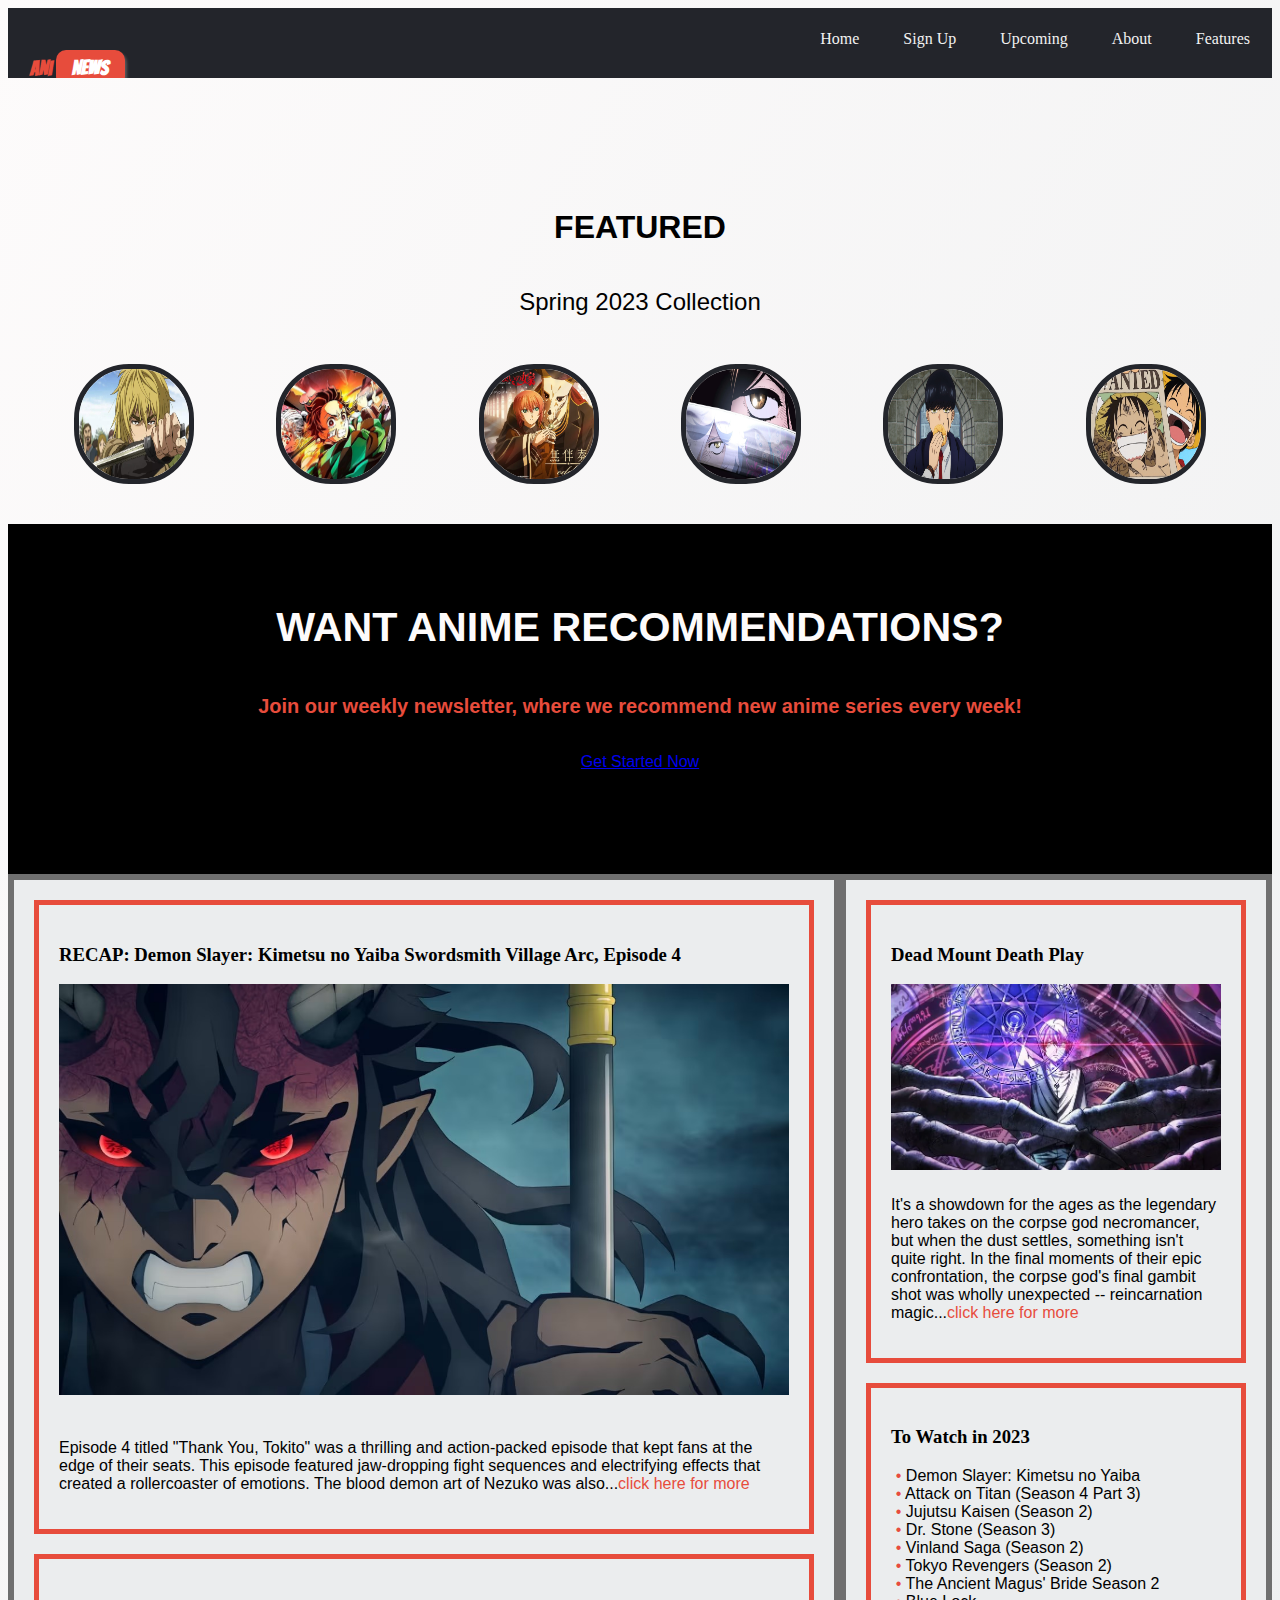
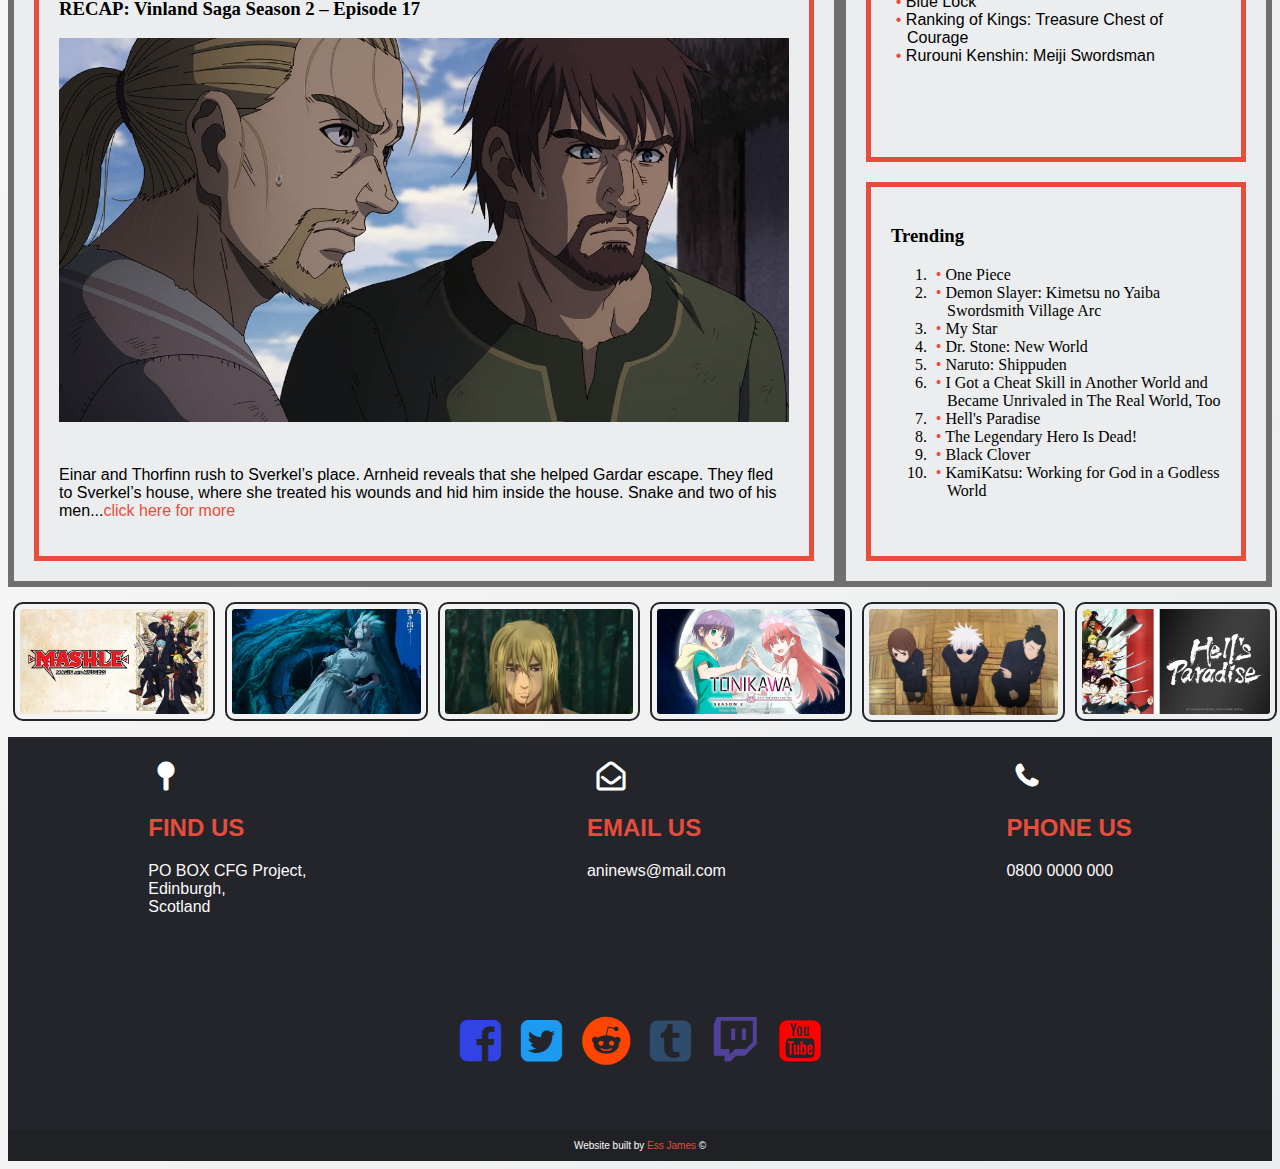
<file: index.html>
<!DOCTYPE html>
<html lang="en">
  <head>
    <meta charset="UTF-8" />
    <meta http-equiv="X-UA-Compatible" content="IE=edge" />
    <meta name="viewport" content="width=device-width, initial-scale=1.0" />
    <title>AniNews</title>
    <link rel="stylesheet" href="main.css" />
    <link
      href="https://cdn.jsdelivr.net/npm/bootstrap@5.3.0-alpha3/dist/css/bootstrap.min.css"
      rel="stylesheet"
      integrity="sha384-KK94CHFLLe+nY2dmCWGMq91rCGa5gtU4mk92HdvYe+M/SXH301p5ILy+dN9+nJOZ"
      crossorigin="anonymous"
    />
    <link rel="stylesheet" href="https://cdnjs.cloudflare.com/ajax/libs/font-awesome/4.7.0/css/font-awesome.min.css">
  </head>
  <body>
    <div class="mynavbar" id="navbar">
      <div class="logo-holder logo">
        <a href="" class="logo">
          <h3>Ani <span>News</span></h3>
        </a>
      </div>

      <a href="error.html" class="nav-header hover-header">Features</a>
      <a href="error.html" class="nav-header hover-header">About</a>
      <a href="error.html" class="nav-header hover-header">Upcoming</a>
      <a href="form.html" class="sign-up-nav">Sign Up</a>
      <a href="index.html" class="sign-up-nav">Home</a>
    </div>
    <div class="buffer"></div>
  <div class="container-head">
    <h1 class="header-text">Featured</h1>
    <h2 class="subheader-text">Spring 2023 Collection</h2>
    <br>
    <div class="grid-images">
        <img src="vinland-saga.jpg" alt="Vinland Saga" class="circle-img"  />
        <img src="demslay.jpg" alt="Demon Slayer"  class="circle-img"/>
        <img src="ancientmagus.jpg" alt="Ancient Magus" class="circle-img" />
       <img src="hells-paradise.jpg" alt="Hell's Paradise" class="circle-img"/>
       <img src="mash-cream.jpg" alt="mashle" class="circle-img"/>
       <img src="luffy.jpg" alt="Luffy" class="circle-img"/>
       
</div></div>
<div class="news-container">
 <h1>Want anime recommendations?
 </h1>
 <br>
 <h2>Join our weekly newsletter, where we recommend new anime series every week!</h2>
 <br>
 <a href="form.html" class="btn btn-outline-light">Get Started Now</a>
  </div>
</div>
<div class="columns">
  <div class="column main-column">
    <article class="article">
      <h3>RECAP: Demon Slayer: Kimetsu no Yaiba Swordsmith Village Arc, Episode 4</h3>
      <img src="dem-ep.jpg" width="300px">
      <br>
      <p>Episode 4 titled "Thank You, Tokito" was a thrilling and action-packed episode that kept fans at the edge of their seats. This episode featured jaw-dropping fight sequences and electrifying effects that created a rollercoaster of emotions. The blood demon art of Nezuko was also...<a href="error.html">click here for more</a> </p>
    </article>
    <article class="article">
      <h3>RECAP: Vinland Saga Season 2 ‒ Episode 17</h3>
      <img src="vinland-saga-ep-17.jpg">
      <br>
      <p>Einar and Thorfinn rush to Sverkel’s place. Arnheid reveals that she helped Gardar escape. They fled to Sverkel’s house, where she treated his wounds and hid him inside the house. Snake and two of his men...<a href="error.html">click here for more</a></p>
    </article>
  </div>
  <div class="column">
    <article class="article">
      <h3>Dead Mount Death Play</h3>
      <img src="dead-mount.jpg" alt="dead mount poster">
      <p>It's a showdown for the ages as the legendary hero takes on the corpse god necromancer, but when the dust settles, something isn't quite right. In the final moments of their epic confrontation, the corpse god's final gambit shot was wholly unexpected -- reincarnation magic...<a href="error.html">click here for more</a> </p>
    </article>
    <article class="article">
      <h3>To Watch in 2023</h3>
      <ul>
        <li class="list-text">Demon Slayer: Kimetsu no Yaiba</li>
<li>Attack on Titan (Season 4 Part 3)</li>
<li>Jujutsu Kaisen (Season 2)</li>
<li>Dr. Stone (Season 3)</li>
<li>Vinland Saga (Season 2)</li>
<li>Tokyo Revengers (Season 2)</li>
<li>The Ancient Magus' Bride Season 2</li>
<li>Blue Lock</li>
<li>Ranking of Kings: Treasure Chest of Courage</li>
        <li>Rurouni Kenshin: Meiji Swordsman</li>
      </ul>
    </article>
    <article class="article">
      <h3>Trending</h3>
      <ol>
<li>One Piece</li>
<li>Demon Slayer: Kimetsu no Yaiba Swordsmith Village Arc</li>
<li>My Star</li>
<li>Dr. Stone: New World</li>
<li>Naruto: Shippuden</li>
<li>I Got a Cheat Skill in Another World and Became Unrivaled in The Real World, Too</li>
<li>Hell's Paradise</li>
<li>The Legendary Hero Is Dead!</li>
<li>Black Clover</li>
<li>KamiKatsu: Working for God in a Godless World</li>
      </ol>
    </article>
  </div>
</div>
<div class="grid-bottom">
  <img src="mashle.jpg" alt="mashle">
  <img src="dr-stone.jpg" alt="Dr Stone">
  <img src="vinla.jpg" alt="vinland">
  <img src="tonikawa.jpg" alt="Tonikawa">
  <img src="jujit.jpg" alt="Jujitsu">
  <img src="hells.jpg" alt="Hell's Paradise">
</div>
<footer>
  <div class="footer-container-0">
    <div class="contact-footer">
      <i class="fa fa-map-pin" style="font-size:28px; font-weight: 700;"></i><h2>Find Us</h2>
      <p>PO BOX CFG Project,<br> 
        Edinburgh,<br> 
        Scotland</p>
    </div>
  <div class="contact-footer">
  <i class="fa fa-envelope-open-o" style="font-size:28px; font-weight: 700;"></i><h2>Email Us</h2>
  <a href="mailto: aninews@mail.com"><p>aninews@mail.com</p></a>
  </div>
  <div class="contact-footer">
  <i class="fa fa-phone" style="font-size:28px; font-weight: 700;"></i><h2>Phone Us</h2>
  <p>0800 0000 000</p>
  </div>
</div>
    <div class="footer-container-1">
<li><a href="https://www.facebook.com/login/" target="_blank"><i class="fa fa-facebook-square social" style="font-size:48px;color:rgb(50, 67, 228)"></i></a></li>
<li><a href="https://twitter.com/" target="_blank"><i class="fa fa-twitter-square social" style="font-size:48px;color:rgb(29,155,240)"></i></a></li>
<li><a href="https://www.reddit.com/" target="_blank"><i class="fa fa-reddit social" style="font-size:48px;color: rgb(255,69,0)"></i></li>
<li></li><a href="https://www.tumblr.com/" target="_blank"><i class="fa fa-tumblr-square social" style="font-size:48px;color:rgb(46,76,107)"></i></a><li>
<li><a href="https://www.twitch.tv/" target="-blank"><i class="fa fa-twitch social" style="font-size:48px;color:rgb(81, 65, 153)"></i></li>
<li></li><a href="https://www.youtube.com/" target="_blank"><i class="fa fa-youtube-square social" style="font-size:48px;color:red"></i></a></li>


        
    </div>
    <div class="footer-container-2">
        <span class="footer-text-2">
            <p>Website built by <a href="https://github.com/essjames"
          target="_blank"
          class="github-link">Ess James</a> ©</p>
            </span>
        </div>
</footer>
</body>
    <script>
      window.onscroll = function () {
        myFunction();
      };

      var navbar = document.getElementById("navbar");

      var sticky = navbar.offsetTop;

      function myFunction() {
        if (window.pageYOffset >= sticky) {
          navbar.classList.add("sticky");
        } else {
          navbar.classList.remove("sticky");
        }
      }

    
  

    </script>
  </body>
</html>
</file>
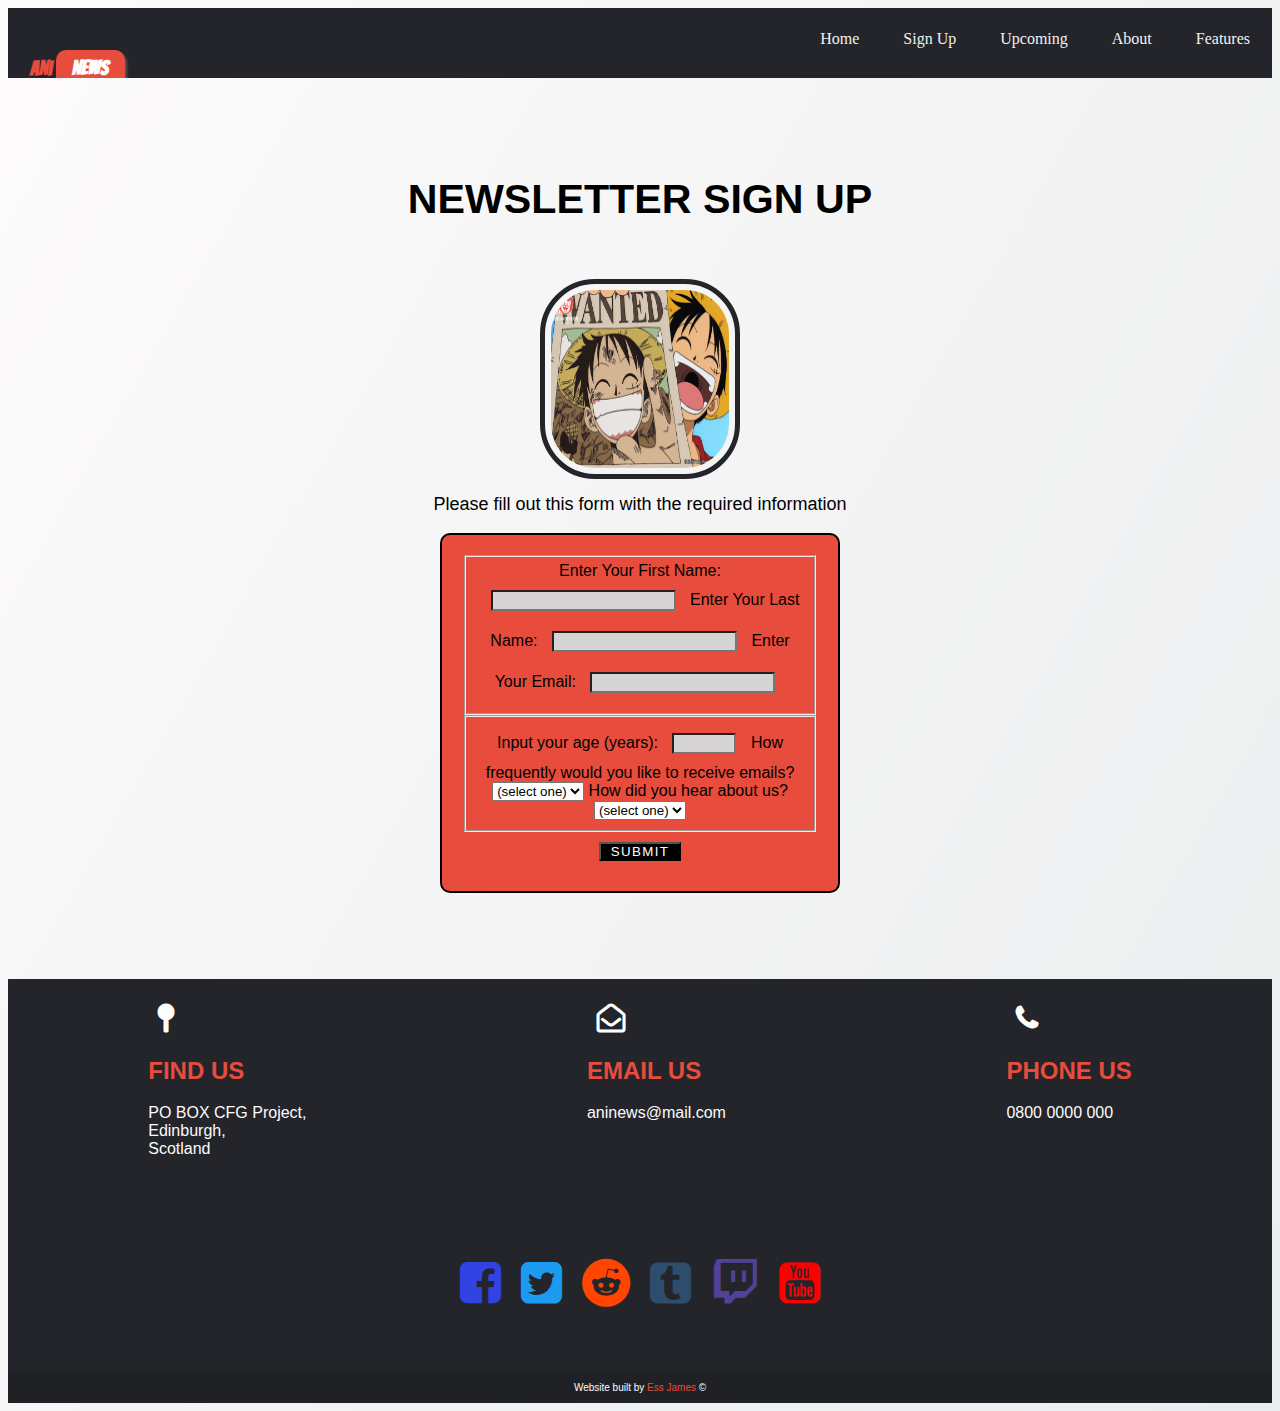
<file: form.html>
<!DOCTYPE html>
<html lang="en">
  <head>
    <meta charset="UTF-8" />
    <meta http-equiv="X-UA-Compatible" content="IE=edge" />
    <meta name="viewport" content="width=device-width, initial-scale=1.0" />
    <title>Sign Up</title>
    <link rel="stylesheet" href="main.css" />
    <link
      href="https://cdn.jsdelivr.net/npm/bootstrap@5.3.0-alpha3/dist/css/bootstrap.min.css"
      rel="stylesheet"
      integrity="sha384-KK94CHFLLe+nY2dmCWGMq91rCGa5gtU4mk92HdvYe+M/SXH301p5ILy+dN9+nJOZ"
      crossorigin="anonymous"
    />
    <link rel="stylesheet" href="https://cdnjs.cloudflare.com/ajax/libs/font-awesome/4.7.0/css/font-awesome.min.css">
  </head>
  <body>
    <div class="mynavbar" id="navbar">
      <div class="logo-holder logo">
        <a href="" class="logo">
          <h3>Ani <span>News</span></h3>
        </a>
      </div>

      <a href="error.html" class="nav-header hover-header">Features</a>
      <a href="error.html" class="nav-header hover-header">About</a>
      <a href="error.html" class="nav-header hover-header">Upcoming</a>
      <a href="form.html" class="sign-up-nav">Sign Up</a>
      <a href="index.html" class="sign-up-nav">Home</a>
    </div>
    <div class="buffer"></div>
    <h1 class="sign-header">Newsletter Sign Up</h1>
<div class="form-box">
 <br>   
 <img src="luffy.jpg" class="img-fluid" alt="luffy smiling" width="300px">
<p class="change-title">Please fill out this form with the required information</p>
    <div class="container-form-box"><form>
      <fieldset>
        <label for="first-name">Enter Your First Name: <input id="first-name" name="first-name" type="text" required /></label>
        <label for="last-name">Enter Your Last Name: <input id="last-name" name="last-name" type="text" required /></label>
        <label for="email">Enter Your Email: <input id="email" name="email" type="email" required /></label>
      </fieldset>
      <fieldset>
        <label for="age">Input your age (years): <input id="age" type="number" name="age" min="13" max="120" /></label>
<label for="referrer">How frequently would you like to receive emails?
          <select id=“frequency” name=“frequency”>
            <option value="">(select one)</option>
            <option value="1">Weekly</option>
            <option value="2">Bi-weekly</option>
            <option value="3">Monthly</option>
            <option value="4">Yearly</option>
          </select>
        </label>
        <label for="referrer">How did you hear about us?
          <select id="referrer" name="referrer">
            <option value="">(select one)</option>
            <option value="1">Facebook</option>
            <option value="2">Twitter</option>
            <option value="3">Reddit</option>
            <option value="4">Other</option>
          </select>
        </label>
      </fieldset>
      <input type="submit" value="Submit" class="submit-button"/>
    </form>
    </div>
</div>
<br>
    <footer>
  <div class="footer-container-0">
    <div class="contact-footer">
      <i class="fa fa-map-pin" style="font-size:28px; font-weight: 700;"></i><h2>Find Us</h2>
      <p>PO BOX CFG Project,<br> 
        Edinburgh,<br> 
        Scotland</p>
    </div>
  <div class="contact-footer">
  <i class="fa fa-envelope-open-o" style="font-size:28px; font-weight: 700;"></i><h2>Email Us</h2>
  <a href="mailto: aninews@mail.com"><p>aninews@mail.com</p></a>
  </div>
  <div class="contact-footer">
  <i class="fa fa-phone" style="font-size:28px; font-weight: 700;"></i><h2>Phone Us</h2>
  <p>0800 0000 000</p>
  </div>
</div>
    <div class="footer-container-1">
<li><a href="https://www.facebook.com/login/" target="_blank"><i class="fa fa-facebook-square social" style="font-size:48px;color:rgb(50, 67, 228)"></i></a></li>
<li><a href="https://twitter.com/" target="_blank"><i class="fa fa-twitter-square social" style="font-size:48px;color:rgb(29,155,240)"></i></a></li>
<li><a href="https://www.reddit.com/" target="_blank"><i class="fa fa-reddit social" style="font-size:48px;color: rgb(255,69,0)"></i></li>
<li></li><a href="https://www.tumblr.com/" target="_blank"><i class="fa fa-tumblr-square social" style="font-size:48px;color:rgb(46,76,107)"></i></a><li>
<li><a href="https://www.twitch.tv/" target="-blank"><i class="fa fa-twitch social" style="font-size:48px;color:rgb(81, 65, 153)"></i></li>
<li></li><a href="https://www.youtube.com/" target="_blank"><i class="fa fa-youtube-square social" style="font-size:48px;color:red"></i></a></li>


        
    </div>
    <div class="footer-container-2">
        <span class="footer-text-2">
            <p>Website built by <a href="https://github.com/essjames"
          target="_blank"
          class="github-link">Ess James</a> ©</p>
            </span>
        </div>
</footer>
</body>
    <script>
      window.onscroll = function () {
        myFunction();
      };

      var navbar = document.getElementById("navbar");

      var sticky = navbar.offsetTop;

      function myFunction() {
        if (window.pageYOffset >= sticky) {
          navbar.classList.add("sticky");
        } else {
          navbar.classList.remove("sticky");
        }
      }

     function changeTitle() {
        
        let header = document.querySelector(".change-title");
          header.innerHTML = "Thank you for subscribing 😁!";
        
      }
      let submitButton = document.querySelector(".submit-button");
      submitButton.addEventListener("click", changeTitle);
  

    </script>
  </body>
</html>
</file>
<file: main.css>
@import url("https://fonts.googleapis.com/css?family=Bangers|Cinzel:400,700,900|Lato:100,300,400,700,900|Lobster|Lora:400,700|Mansalva|Muli:200,300,400,600,700,800,900|Open+Sans:300,400,600,700,800|Oswald:200,300,400,500,600,700|Roboto:100,300,400,500,700,900&display=swap");

@media screen and (max-width: 600px) {
  .mynavbar {
    display: auto;
  }
  
  .grid-images {
    max-width: 20%;
  }
}

* {
  box-sizing: border-box;
}

body {
  background: linear-gradient(120deg, #fdfbfb 0%, #ebedee 100%);
}

.logo h3 {
  color: #e74c3c;
  font-family: "Bangers", serif;
  font-weight: 600;
  font-size: 20px;
  line-height: 1.3;
}
.logo h3 span {
  background: #e74c3c;
  color: #fff;
  display: inline-block;
  line-height: 1.8;
  padding: 0 16px;
  border-radius: 10px;
  box-shadow: 2px 3px 3px rgb(89, 89, 92);
}
.logo-holder {
  text-align: center;
  margin: 0;
}

.content {
  padding: 16px;
}
.sticky {
  position: fixed;
  top: 0;
  width: 100%;
}
.sticky + .content {
  padding-top: 60px;
}
#navbar {
  overflow: hidden;
  background-color: rgb(35, 37, 43);
  height: 70px;
}
#navbar a {
  float: right;
  display: block;
  color: #f2f2f2;
  text-align: center;
  padding: 12px;
  margin: 10px;
  text-decoration: none;
}
.logo-holder {
  float: left;
}

.sign-up-nav:hover {
  background: transparent;
  background-color: rgb(93, 91, 91);
  border-radius: 10px;
  transition: all 150ms ease-in-out;
}

.hover-header:hover {
  background: transparent;
  background-color: rgb(42, 42, 42);
  border-radius: 10px;
  transition: all 150ms ease-in-out;
}

.head-text {
  height: 475px;
  display: flex;
  flex-direction: column;
  align-items: center;
  justify-content: center;
}
.head-text span {
  color: #000;
  font-size: 44px;
  line-height: 50px;
  text-transform: uppercase;
  font-weight: 400;
  margin-top: -32px;
}
.head-text button {
  background-color: transparent;
  border: 3px solid #afb1b4;
  border-radius: 6px;
  font-size: 30px;
  padding: 6px 48px;
  cursor: pointer;
  margin-top: 88px;
  color: #e4e4e4;
}
.head-text button:hover {
  color: #fff;
  border: 3px solid #fff;
}

.footer-container-1 {
  background-color: rgb(35, 37, 43);
  display: flex;
  flex-direction: row;
  list-style: none;
  margin: 0 auto;
  justify-content: center;
  padding: 60px 10px;
}
.footer-container-2 {
  background-color: rgb(32, 33, 37);
  width: 100%;
  color: #fdfbfb;
  font-family: "Sawarabi Gothic", sans-serif;
  font-weight: 300;
  margin: 0;
}

.footer-text-2 {
  text-align: center;
  margin: 0 auto;
  display: flex;
  font-size: 10px;
  font-family: "Sawarabi Gothic", sans-serif;
  justify-content: center;
}

.github-link {
  text-decoration: none;
  color: #e74c3c;
}
.github-link:hover {
  text-decoration: white dashed;
  transition: all 150ms ease-in-out;
  color: rgb(190, 188, 188);
  opacity: 1;
}

.fa {
  padding: 5px 10px;
  color: white;
  font-weight: 700;
}
.footer-container-0 {
  background-color: rgb(35, 37, 43);
  display: flex;
  flex-direction: row;
}
.footer-contact-icon h4 {
  font-family: "Sawarabi Gothic", sans-serif;
  font-weight: 300;
  font-size: 16px;
  color: #fdfbfb;
}

.grid-images {
  display: grid;
  grid-template-columns: repeat(6, 1fr);
  grid-gap: 10px;
  justify-items: center;
  grid-auto-rows: auto;
}
.circle-img {
  width: 120px;
  height: 120px;
  border-radius: 55px;
  border: 5px solid rgb(35, 37, 43);
  transition: all 150ms ease-in-out;
}

.circle-img:hover {
  transform: scale(1.2);
  border: 5px solid #e74c3c;
}
.container-head {
  padding: 30px 30px;
}
.header-text {
  font-family: "Sawarabi Gothic", sans-serif;
  font-weight: 600;
  text-align: center;
  padding: 10px 10px;
  text-transform: uppercase;
}
.subheader-text {
  font-family: "Sawarabi Gothic", sans-serif;
  font-weight: 500;
  text-align: center;
  padding: 10px 10px;
}
.buffer {
  padding: 30px;
  margin-top: 10px;
}
.news-container {
  background: black;
  font-family: "Sawarabi Gothic", sans-serif;
  text-align: center;
  color: #fdfbfb;
  height: 350px;
}
.news-container h1 {
  margin: 10px 10px;
  text-transform: uppercase;
  text-align: center;
  padding-top: 80px;
  font-weight: 600;
  font-size: calc(1.375rem + 1.5vw);
}

.news-container h2 {
  color: #e74c3c;
  font-size: 20px;
}

.contact-footer {
  display: inline-block;
  font-family: "Sawarabi Gothic", sans-serif;
  padding: 20px 20px;
  margin: 0 auto;
}
.contact-footer h2 {
  text-transform: uppercase;
  color: #e74c3c;
}

.contact-footer h2:hover {
  text-decoration: underline solid white;
  cursor: pointer;
}
.contact-footer p {
  color: #fdfbfb;
}
.contact-footer a {
  text-decoration: none;
}

.contact-footer a:hover {
  text-decoration: underline solid white;
}
.columns {
  display: flex;
}

.column {
  background: #ebedee;
  border: 6px solid #6f6f6f;
  display: flex;
  flex: 1;
  flex-direction: column;
  padding: 10px;
}

.main-column {
  flex: 2;
}

.article {
  background: #ebedee;
  border: 5px solid #e74c3c;
  color: white;
  flex: 1;
  margin: 10px;
  padding: 20px;
}

.article h3 {
  color: black;
}

.article h3:hover {
  text-decoration: underline solid #e74c3c;
}

.article p {
  color: black;
  font-family: "Sawarabi Gothic", sans-serif;
  padding-top: 10px;
}
.article p > a {
  text-decoration: none;
  color: #e74c3c;
}
.article p > a:hover {
  text-decoration: underline;
}

.article img {
  display: block;
  margin: auto 0;
  width: 100%;
}

.article ul {
  font-family: "Sawarabi Gothic", sans-serif;
  list-style: none;
  padding: 0;
  margin: 0;
}

.article li {
  padding-left: 1em;
  text-indent: -0.7em;
  color: #000;
}

.article li::before {
  content: "• ";
  color: #e74c3c;
}

.form-box {
  display: block;
  margin: 0 auto;
  font-family: "Sawarabi Gothic", sans-serif;
  height: 700px;
  text-align: center;
}

.sign-header {
  font-family: "Sawarabi Gothic", sans-serif;
  text-transform: uppercase;
  text-align: center;
  font-weight: 600;
  padding: 10px 10px;
  font-size: calc(1.375rem + 1.5vw);
  margin-top: 18px;
}

form {
  display: block;
  margin: 0 auto;
  max-width: 400px;
  background: #e74c3c;
  border-radius: 10px;
  padding: 20px 20px;
  margin-bottom: 10px;
  border: 2px solid black;
}

form input {
  margin: 10px 10px;
  background: rgb(214, 212, 212);
}

.submit-button {
  text-transform: uppercase;
  letter-spacing: 0.1em;
  color: white;
  background: #000;
  outline: none;
  padding: 0px 10px;
}

.submit-button:hover {
  background: white;
  color: black;
}

.container-form-box {
  padding-bottom: 10px;
}

.form-box img {
  padding: 6px 6px;
  width: 200px;
  height: 200px;
  border-radius: 55px;
  border: 5px solid rgb(35, 37, 43);
  margin-bottom: 5px;
  transition: all 150ms ease-in-out;
}
.form-box img:hover {
  border: 5px solid #e74c3c;
  transform: scale(1.1);
}

.form-box p {
  font-family: "Sawarabi Gothic", sans-serif;
  font-size: 18px;
  margin-top: 6px;
}

.error-header {
  font-family: "Sawarabi Gothic", sans-serif;
  font-size: 65px;
  text-align: center;
  margin-top: 70px;
  font-weight: 800;
}
.error-sub-header {
  font-family: "Sawarabi Gothic", sans-serif;
  font-size: 35px;
  text-align: center;
  margin-top: 25px 20px;
  font-weight: 600;
  color: #2c2b2b;
}
.error-sub-header a {
  color: #e74c3c;
  text-decoration: none;
}
.error-sub-header a:hover {
  text-decoration: underline;
}
.error-message {
  text-align: center;
  color: black;
  font-weight: 500;
  font-family: "Sawarabi Gothic", sans-serif;
  font-size: 18px;
}

.error-box {
  display: block;
  width: 900px;
  height: 500px;
  margin: 0 auto;
}
.error-box img {
  display: block;
  margin: 0 auto;
  width: 300px;
}

.error-box p {
  font-size: 40px;
  text-align: center;
}

.grid-bottom {
  display: grid;
  margin: 10px 0;
  grid-template-columns: repeat(6, 1fr);
  grid-gap: 10px;
}

.grid-bottom img {
  width: 100%;
  border: 2px solid rgb(35, 37, 43);
  border-radius: 10px;
  transition: all 150ms ease-in-out;
  padding: 5px 5px;
  margin: 5px 5px;
}

.grid-bottom img:hover {
  border: 4px solid rgb(35, 37, 43);
  transform: scale(0.9);
}
</file>
